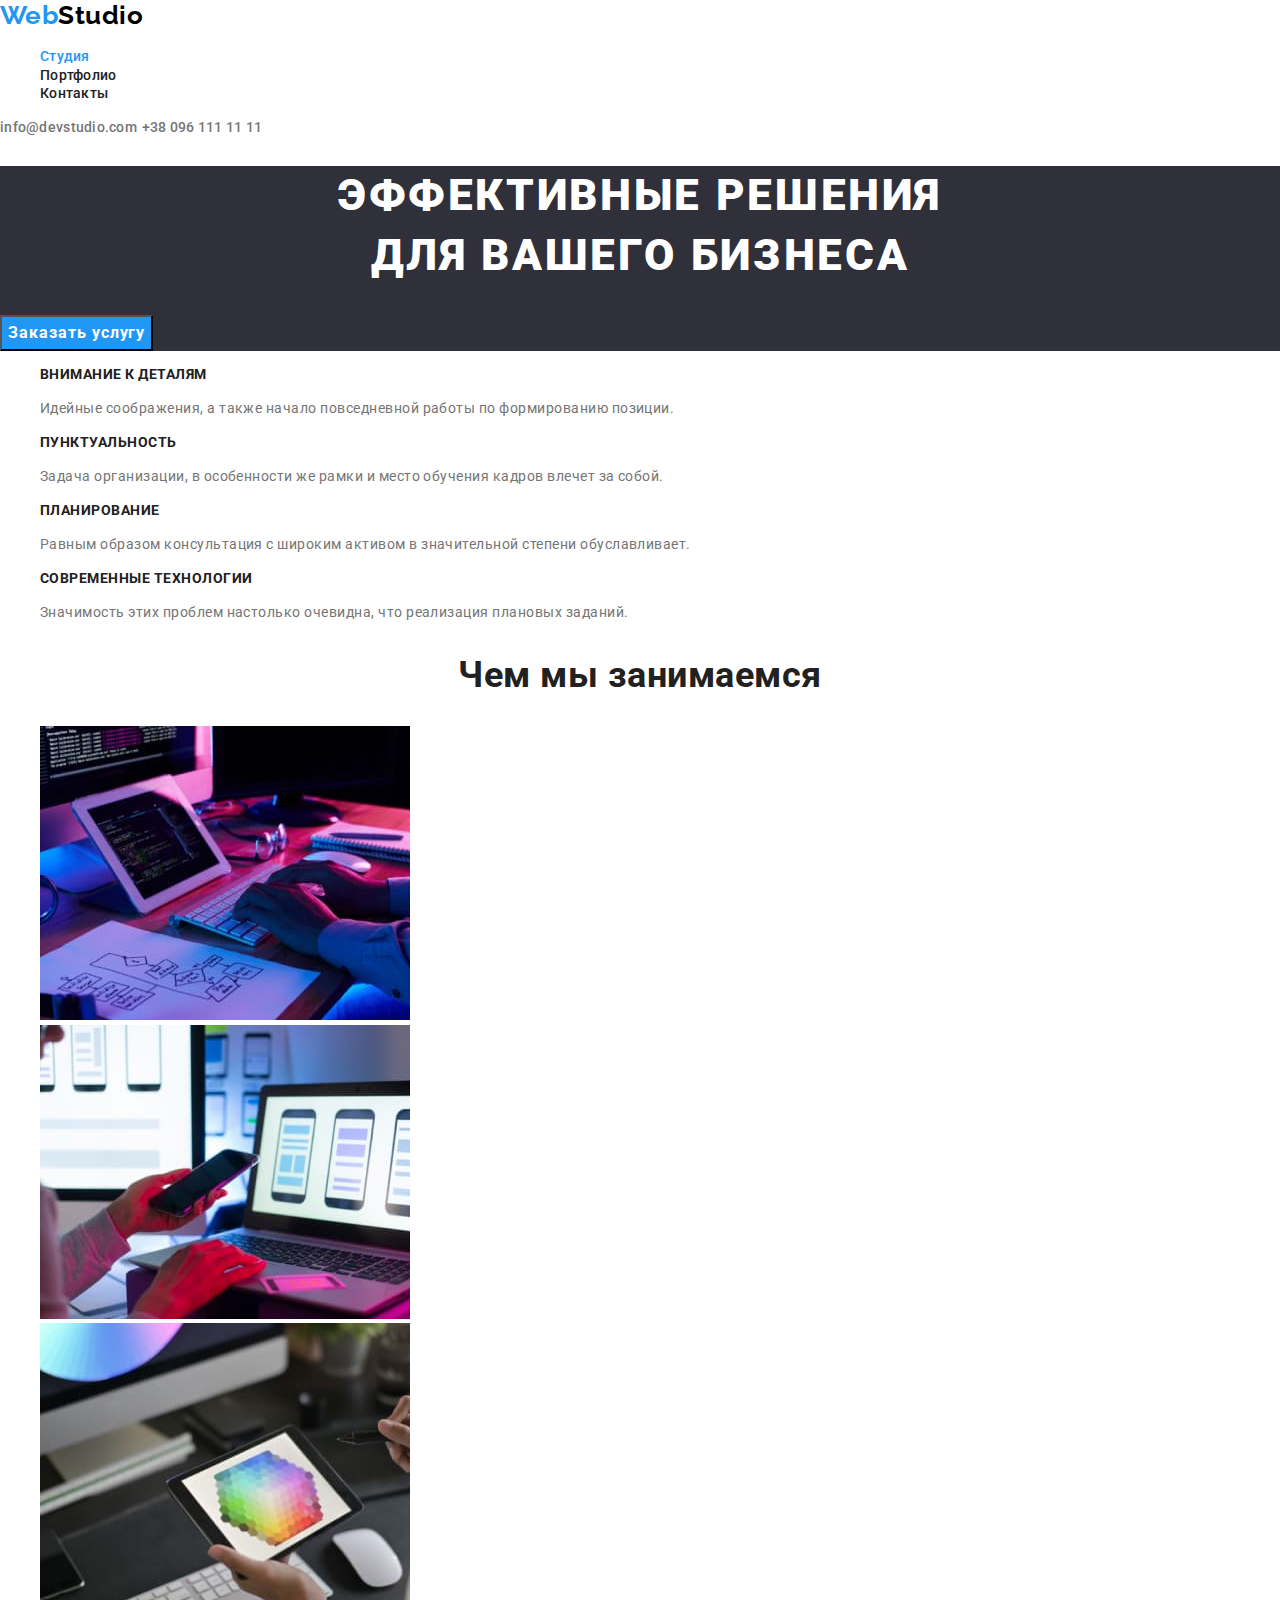
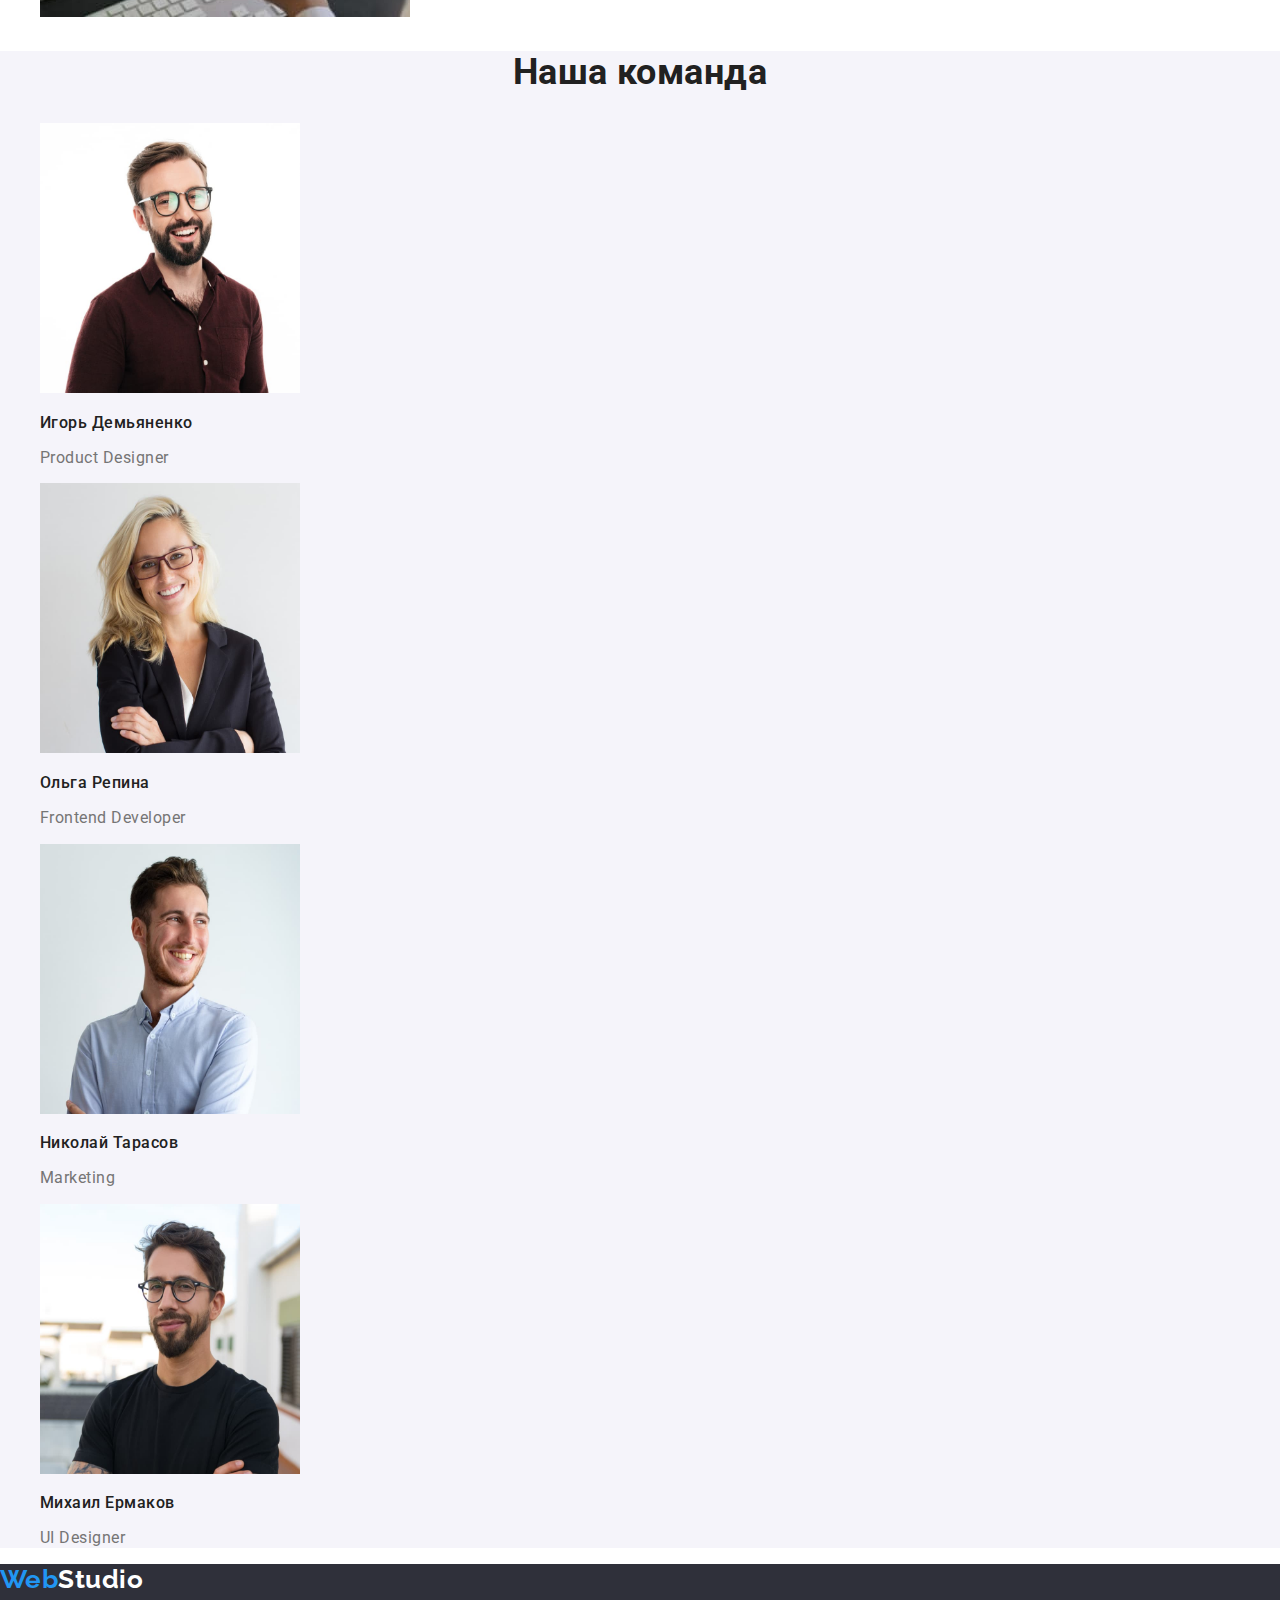
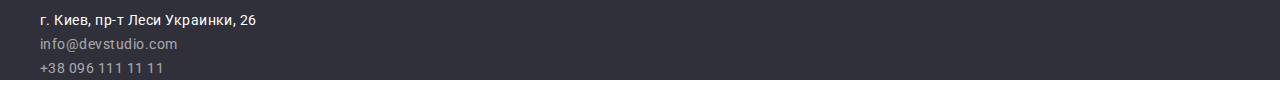
<file: index.html>
<!DOCTYPE html>
<html lang="ru">
  <head>
    <meta charset="UTF-8" />
    <meta http-equiv="X-UA-Compatible" content="IE=edge" />
    <meta name="viewport" content="width=device-width, initial-scale=1.0" />
    <title>Студия</title>
    <link
      rel="stylesheet"
      href="https://cdnjs.cloudflare.com/ajax/libs/modern-normalize/1.1.0/modern-normalize.min.css"
    />
    <link rel="preconnect" href="https://fonts.gstatic.com" />
    <link
      href="https://fonts.googleapis.com/css2?family=Raleway:wght@700&family=Roboto:wght@400;500;700;900&display=swap"
      rel="stylesheet"
    />
    <link rel="stylesheet" href="./css/styles.css" />
  </head>
  <body>
    <!--Шапка-->
    <header class="header">
      <nav class="nav">
        <a href="./" class="logo link"><span class="prelogo">Web</span>Studio</a>
        <ul class="list">
          <li><a href="" class="link-nav current link">Студия</a></li>
          <li><a href="./portfolio.html" class="link-nav link">Портфолио</a></li>
          <li><a href="" class="link-nav link">Контакты</a></li>
        </ul>
      </nav>
      <div>
        <a href="mailto:info@devstudio.com" class="link-info link">info@devstudio.com</a>
        <a href="tel:+380961111111" class="link-info link">+38 096 111 11 11</a>
      </div>
    </header>
    <main>
      <!--Герой-->
      <section class="hero">
        <h1 class="hero-title list">
          Эффективные решения<br />
          для вашего бизнеса
        </h1>
        <button type="button" class="button-hero">Заказать услугу</button>
      </section>
      <!--Особенности-->
      <section>
        <h2 hidden>Особенности</h2>
        <ul class="list">
          <li>
            <h3 class="features-title">Внимание к деталям</h3>
            <p class="text">
              Идейные соображения, а также начало повседневной работы по формированию позиции.
            </p>
          </li>
          <li>
            <h3 class="features-title">Пунктуальность</h3>
            <p class="text">
              Задача организации, в особенности же рамки и место обучения кадров влечет за собой.
            </p>
          </li>
          <li>
            <h3 class="features-title">Планирование</h3>
            <p class="text">
              Равным образом консультация с широким активом в значительной степени обуславливает.
            </p>
          </li>
          <li>
            <h3 class="features-title">Современные технологии</h3>
            <p class="text">
              Значимость этих проблем настолько очевидна, что реализация плановых заданий.
            </p>
          </li>
        </ul>
      </section>
      <!--Чем мы занимаемся-->
      <section>
        <h2 class="section">Чем мы занимаемся</h2>
        <ul class="list">
          <li>
            <img
              src="./images/studio/what-are-we-doing-2.jpg"
              alt="работа за компьютером"
              width="370"
              height="294"
            />
          </li>
          <li>
            <img
              src="./images/studio/what-are-we-doing.jpg"
              alt="работа за компьютером"
              width="370"
              height="294"
            />
          </li>
          <li>
            <img
              src="./images/studio/what-are-we-doing-3.jpg"
              alt="работа за планшетом"
              width="370"
              height="294"
            />
          </li>
        </ul>
      </section>
      <!--Наша команда-->
      <section class="section-team">
        <h2 class="section">Наша команда</h2>
        <ul class="list">
          <li>
            <img
              src="./images/studio/ihor-demianenko.jpg"
              alt="фото мужчины"
              width="260"
              height="270"
            />
            <h3 class="section-title">Игорь Демьяненко</h3>
            <p lang="en" class="text-team">Product Designer</p>
          </li>
          <li>
            <img
              src="./images/studio/olga-repina.jpg"
              alt="фото девушки"
              width="260"
              height="270"
            />
            <h3 class="section-title">Ольга Репина</h3>
            <p lang="en" class="text-team">Frontend Developer</p>
          </li>
          <li>
            <img
              src="./images/studio/nicolay-tarasov.jpg"
              alt="фото мужчины"
              width="260"
              height="270"
            />
            <h3 class="section-title">Николай Тарасов</h3>
            <p lang="en" class="text-team">Marketing</p>
          </li>
          <li>
            <img
              src="./images/studio/mihail-ermakov.jpg"
              alt="фото мужчины"
              width="260"
              height="270"
            />
            <h3 class="section-title">Михаил Ермаков</h3>
            <p lang="en" class="text-team">UI Designer</p>
          </li>
        </ul>
      </section>
    </main>
    <!--Футер-->
    <footer class="footer">
      <a href="./" class="footer-logo link"><span class="prelogo">Web</span>Studio</a>
      <address class="address">
        <ul class="list">
          <li>
            <a
              href="https://goo.gl/maps/eZ2Spch4mHqErUUC6"
              target="_blank"
              rel="noopener noreferrer"
              class="address-link link"
              >г. Киев, пр-т Леси Украинки, 26</a
            >
          </li>
          <li>
            <a href="mailto:info@devstudio.com" class="footer-link link">info@devstudio.com</a>
          </li>
          <li>
            <a href="tel:+380961111111" class="footer-link link">+38 096 111 11 11</a>
          </li>
        </ul>
      </address>
    </footer>
  </body>
</html>
</file>
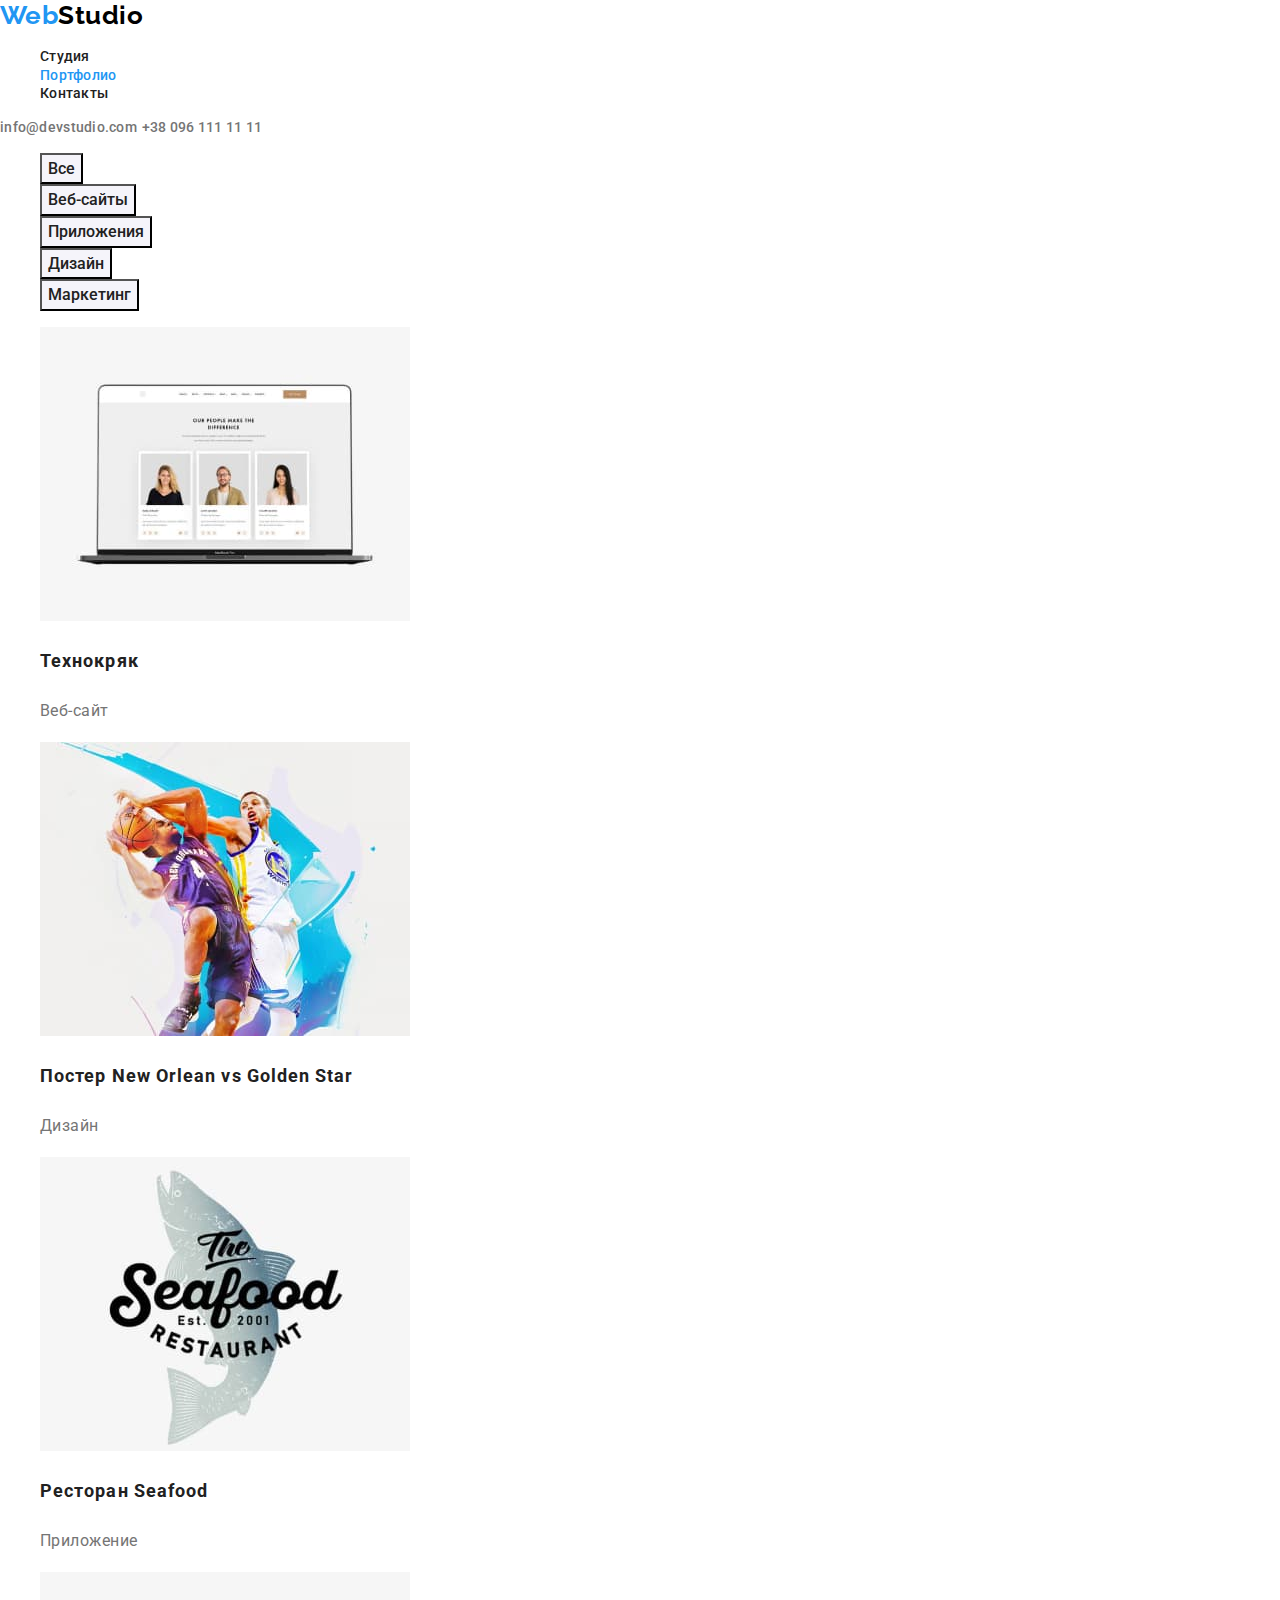
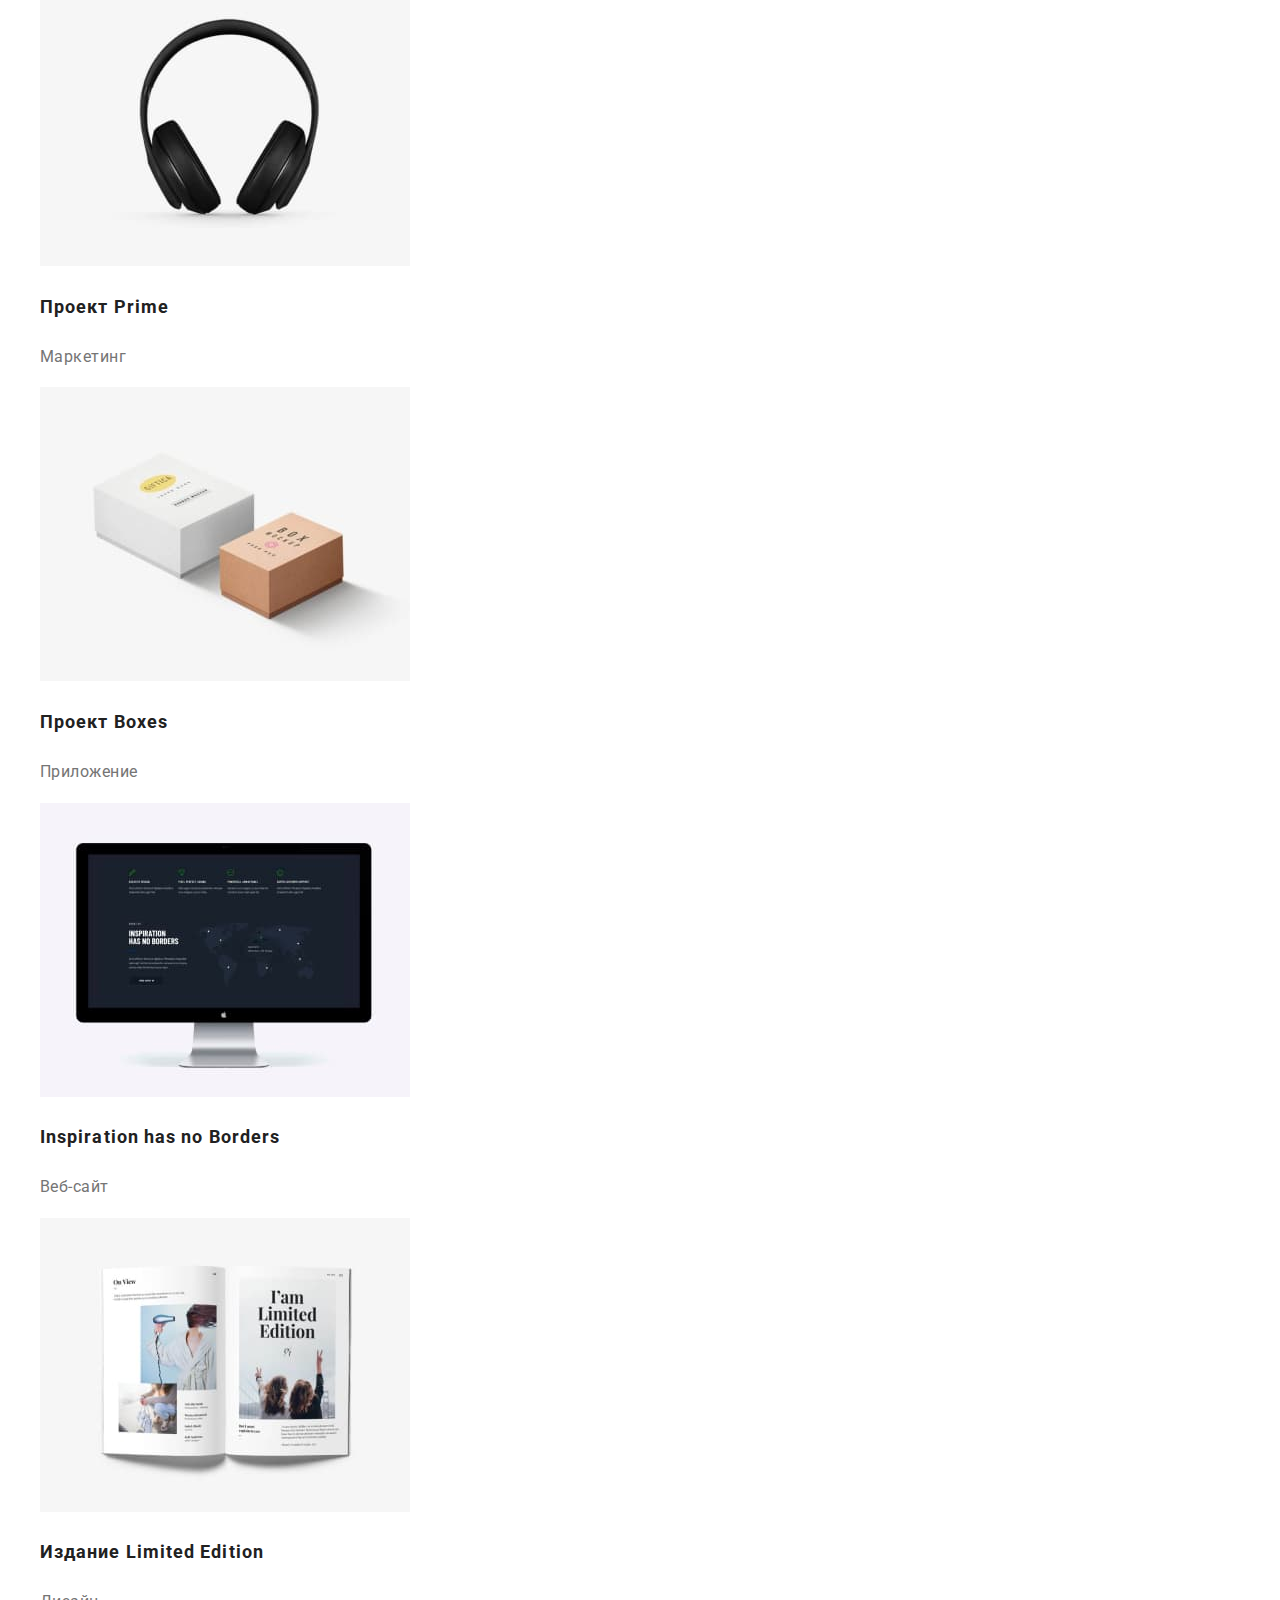
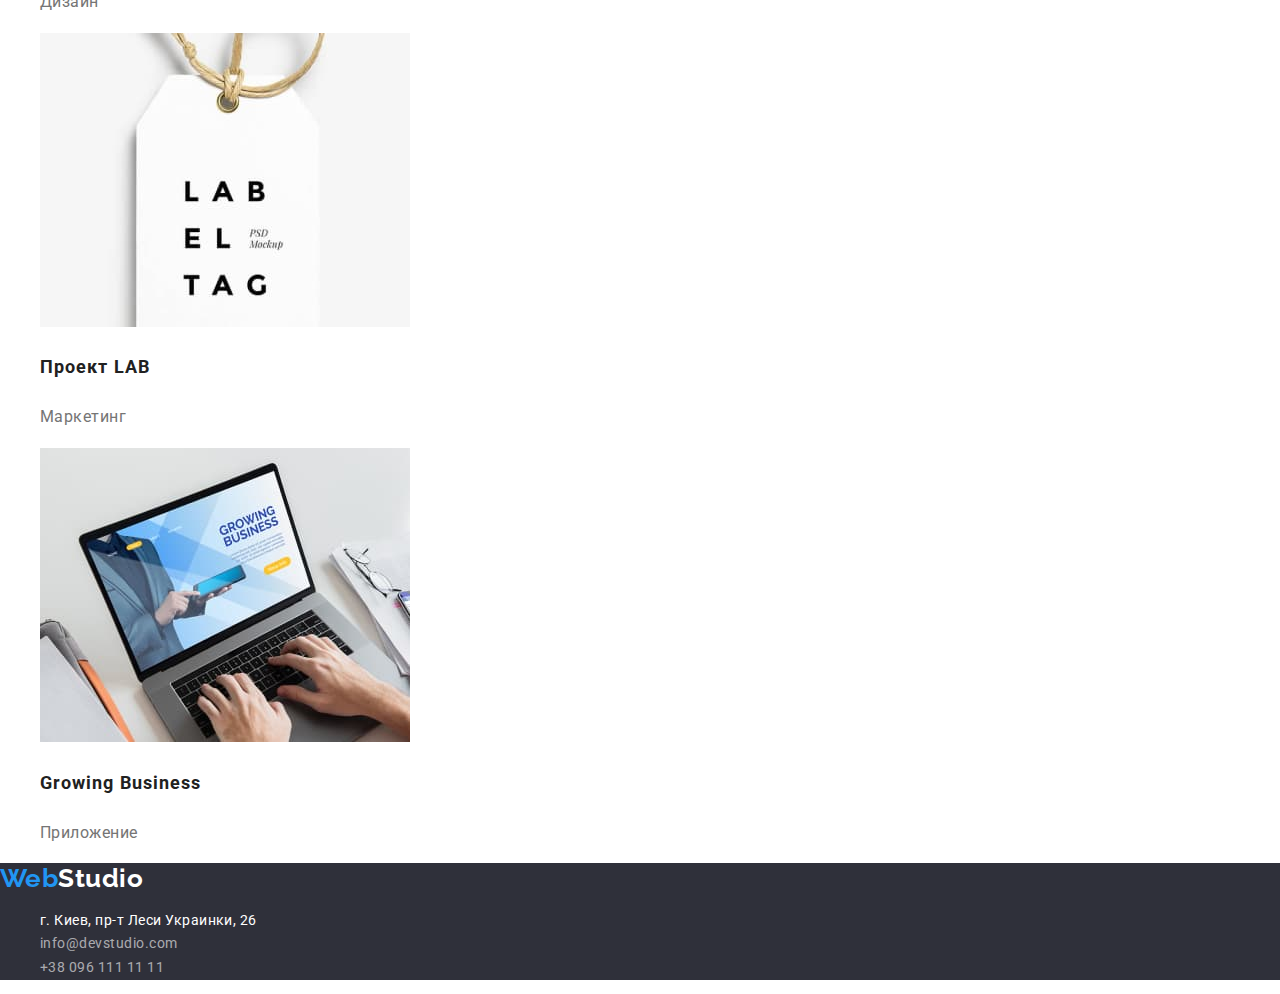
<file: portfolio.html>
<!DOCTYPE html>
<html lang="ru">
  <head>
    <meta charset="UTF-8" />
    <meta http-equiv="X-UA-Compatible" content="IE=edge" />
    <meta name="viewport" content="width=device-width, initial-scale=1.0" />
    <title>Портфолио</title>
        <link rel="stylesheet" href="https://cdnjs.cloudflare.com/ajax/libs/modern-normalize/1.1.0/modern-normalize.min.css" />

    <link rel="preconnect" href="https://fonts.gstatic.com" />
    <link
      href="https://fonts.googleapis.com/css2?family=Raleway:wght@700&family=Roboto:wght@400;500;700;900&display=swap"
      rel="stylesheet"
    />
    <link rel="stylesheet" href="./css/styles.css" />
  </head>
  <body>
    <!--Шапка-->
    <header class="header">
      <nav class="nav">
        <a href="./" class="logo link"><span class="prelogo">Web</span>Studio</a>
        <ul class="list">
          <li><a href="./index.html" class="link-nav link">Студия</a></li>
          <li><a href="" class="link-nav current link">Портфолио</a></li>
          <li><a href="" class="link-nav link">Контакты</a></li>
        </ul>
      </nav>
      <div>
        <a href="mailto:info@devstudio.com" class="link-info link">info@devstudio.com</a>
        <a href="tel:+380961111111" class="link-info link">+38 096 111 11 11</a>
      </div>
    </header>
    <!--Карточки портфолио-->
    <main>
      <section>
        <h2 hidden>Фильтр карточек</h2>
        <ul class="list">
          <li>
            <button type="button" class="button-portfolio">Все</button>
          </li>
          <li>
            <button type="button" class="button-portfolio">Веб-сайты</button>
          </li>
          <li>
            <button type="button" class="button-portfolio">Приложения</button>
          </li>
          <li>
            <button type="button" class="button-portfolio">Дизайн</button>
          </li>
          <li>
            <button type="button" class="button-portfolio">Маркетинг</button>
          </li>
        </ul>
        <ul class="list">
          <li>
            <a href="" class="link">
              <img
                src="./images/portfolio/computer.jpg"
                width="370"
                height="294"
                alt="компьютер с карточками"
              />
              <h3 class="portfolio-title">Технокряк</h3>
              <p class="portfolio-subject">Веб-сайт</p>
            </a>
          </li>
          <li>
            <a href="" class="link">
              <img src="./images/portfolio/sport.jpg" width="370" height="294" alt="баскетбол" />
              <h3 class="portfolio-title">Постер New Orlean vs Golden Star</h3>
              <p class="portfolio-subject">Дизайн</p>
            </a>
          </li>
          <li>
            <a href="" class="link">
              <img
                src="./images/portfolio/logo.jpg"
                width="370"
                height="294"
                alt="эмблема ресторана"
              />
              <h3 class="portfolio-title">Ресторан Seafood</h3>
              <p class="portfolio-subject">Приложение</p>
            </a>
          </li>
          <li>
            <a href="" class="link">
              <img
                src="./images/portfolio/headphones.jpg"
                width="370"
                height="294"
                alt="наушники"
              />
              <h3 class="portfolio-title">Проект Prime</h3>
              <p class="portfolio-subject">Маркетинг</p>
            </a>
          </li>
          <li>
            <a href="" class="link">
              <img src="./images/portfolio/boxes.jpg" width="370" height="294" alt="две коробки" />
              <h3 class="portfolio-title">Проект Boxes</h3>
              <p class="portfolio-subject">Приложение</p>
            </a>
          </li>
          <li>
            <a href="" class="link">
              <img src="./images/portfolio/monitor.jpg" width="370" height="294" alt="монитор" />
              <h3 class="portfolio-title">Inspiration has no Borders</h3>
              <p class="portfolio-subject">Веб-сайт</p>
            </a>
          </li>
          <li>
            <a href="" class="link">
              <img src="./images/portfolio/magazine.jpg" width="370" height="294" alt="журнал" />
              <h3 class="portfolio-title">Издание Limited Edition</h3>
              <p class="portfolio-subject">Дизайн</p>
            </a>
          </li>
          <li>
            <a href="" class="link">
              <img src="./images/portfolio/leiba.jpg" width="370" height="294" alt="лейба" />
              <h3 class="portfolio-title">Проект LAB</h3>
              <p class="portfolio-subject">Маркетинг</p>
            </a>
          </li>
          <li>
            <a href="" class="link">
              <img
                src="./images/portfolio/work-computer.jpg"
                width="370"
                height="294"
                alt="работа за компьютером"
              />
              <h3 class="portfolio-title">Growing Business</h3>
              <p class="portfolio-subject">Приложение</p>
            </a>
          </li>
        </ul>
      </section>
    </main>
    <!--Футер-->
    <footer class="footer">
      <a href="./" class="footer-logo link"><span class="prelogo">Web</span>Studio</a>
      <address class="address">
        <ul class="list">
          <li>
            <a
              href="https://goo.gl/maps/eZ2Spch4mHqErUUC6"
              target="_blank"
              rel="noopener noreferrer"
              class="address-link link"
              >г. Киев, пр-т Леси Украинки, 26</a
            >
          </li>
          <li>
            <a href="mailto:info@devstudio.com" class="footer-link link">info@devstudio.com</a>
          </li>
          <li>
            <a href="tel:+380961111111" class="footer-link link">+38 096 111 11 11</a>
          </li>
        </ul>
      </address>
    </footer>
  </body>
</html>
</file>
<file: css/styles.css>
:root {
  --primary-text-color: #757575;
  --title-color: #212121;
  --white-color: #ffffff;
  --accent-color: #2196f3;
  --accent-background: #2f303a;
}
.list {
  list-style-type: none;
}
.link {
  text-decoration: none;
}
body {
  color: var(--primary-text-color);
  font-family: Roboto, sans-serif;
  letter-spacing: 0.03em;
  font-size: 16px;
}
/*Шапка*/
/*Логотип*/
.prelogo {
  color: var(--accent-color);
}
.logo {
  color: #000000;
}
.logo,
.footer-logo {
  font-family: Raleway, sans-serif;
  font-weight: 700;
  font-size: 26px;
  line-height: 1.2;
}
/*Навигация*/
.link-nav {
  color: var(--title-color);
  font-weight: 500;
  font-size: 14px;
  line-height: 1.14;
  letter-spacing: 0.02em;
}
.link-info:hover,
.link-nav:hover,
.address-link:hover,
.footer-link:hover,
.link-info:focus,
.link-nav:focus,
.address-link:focus,
.footer-link:focus {
  color: var(--accent-color);
}
.link-info {
  color: var(--primary-text-color);
  font-weight: 500;
  font-size: 14px;
  line-height: 1.14;
  letter-spacing: 0.02em;
}
.link-nav.current {
  color: var(--accent-color);
}
/*Герой*/
.hero,
.footer {
  background-color: var(--accent-background);
}
.hero-title {
  color: var(--white-color);
  font-weight: 900;
  font-size: 44px;
  line-height: 1.36;
  text-align: center;
  letter-spacing: 0.06em;
  text-transform: uppercase;
}
.button-hero {
  font-family: inherit;
  background-color: var(--accent-color);
  color: var(--white-color);
  font-weight: 700;
  font-size: 16px;
  line-height: 1.88;
  letter-spacing: 0.06em;
}
.button-hero:hover {
  background-color: #188ce8;
}
/*Секции*/
.features-title {
  color: var(--title-color);
  font-weight: 700;
  font-size: 14px;
  line-height: 1.14;
  text-transform: uppercase;
}
.text {
  font-size: 14px;
  line-height: 1.7;
}
.section,
.section-title {
  color: var(--title-color);
}
.section {
  font-weight: 700;
  font-size: 36px;
  line-height: 1.17;
  text-align: center;
}
.section-title {
  font-weight: 500;
  font-size: 16px;
  line-height: 1.18;
}
.text-team {
  font-size: 16px;
  line-height: 1.18;
}
.section-team {
  background-color: #f5f4fa;
}
/*Футер*/
.address {
  font-style: normal;
  font-size: 14px;
  line-height: 1.7;
}
.footer-logo,
.address-link {
  color: var(--white-color);
}
.footer-link {
  color: rgba(255, 255, 255, 0.6);
}

/* Портфолио*/
.button-portfolio {
  background: #f5f4fa;
  color: var(--title-color);
  font-family: inherit;
  font-weight: 500;
  font-size: 16px;
  line-height: 1.6;
  cursor: pointer;
}
.button-portfolio:hover,
.button-portfolio:focus {
  background-color: var(--accent-color);
  color: var(--white-color);
}
.portfolio-title {
  color: var(--title-color);
  font-weight: b700;
  font-size: 18px;
  line-height: 2;
  letter-spacing: 0.06em;
}
.portfolio-subject {
  color: var(--primary-text-color);
  font-size: 16px;
  line-height: 1.8;
}
</file>
